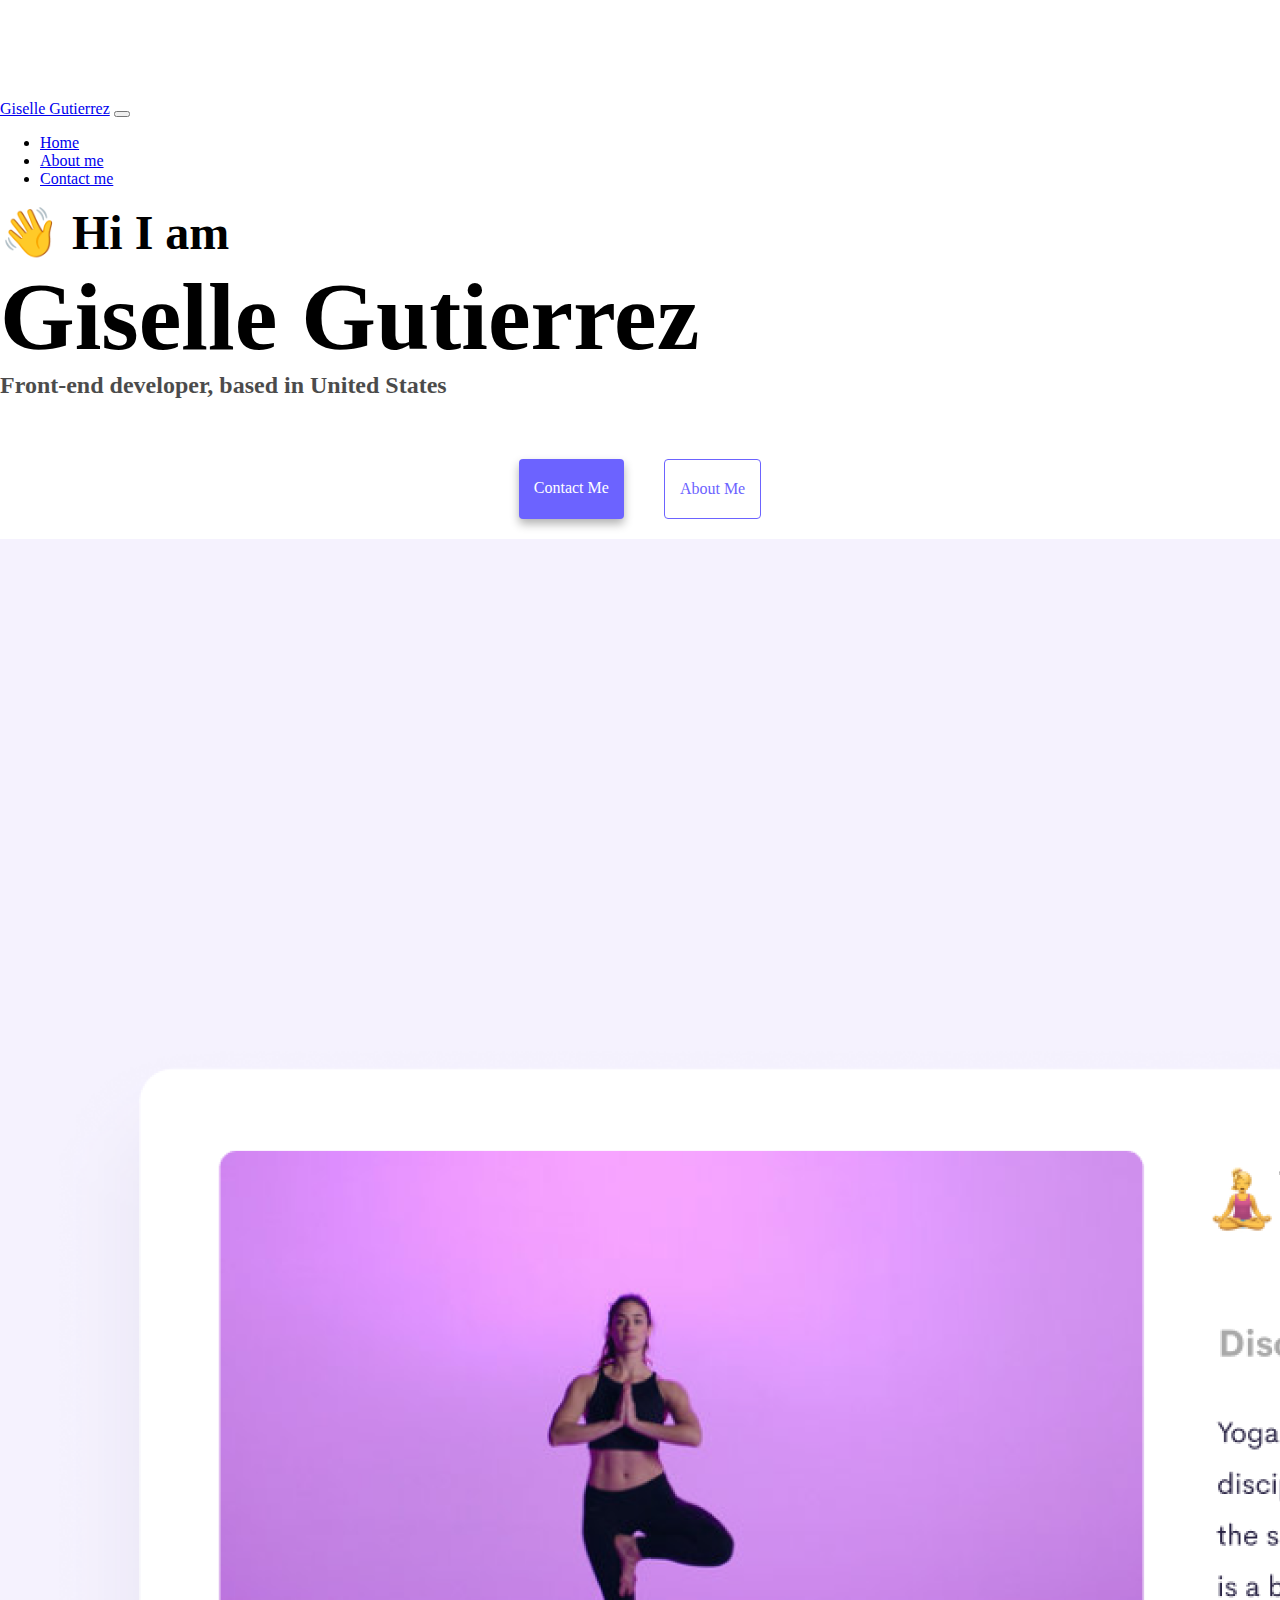
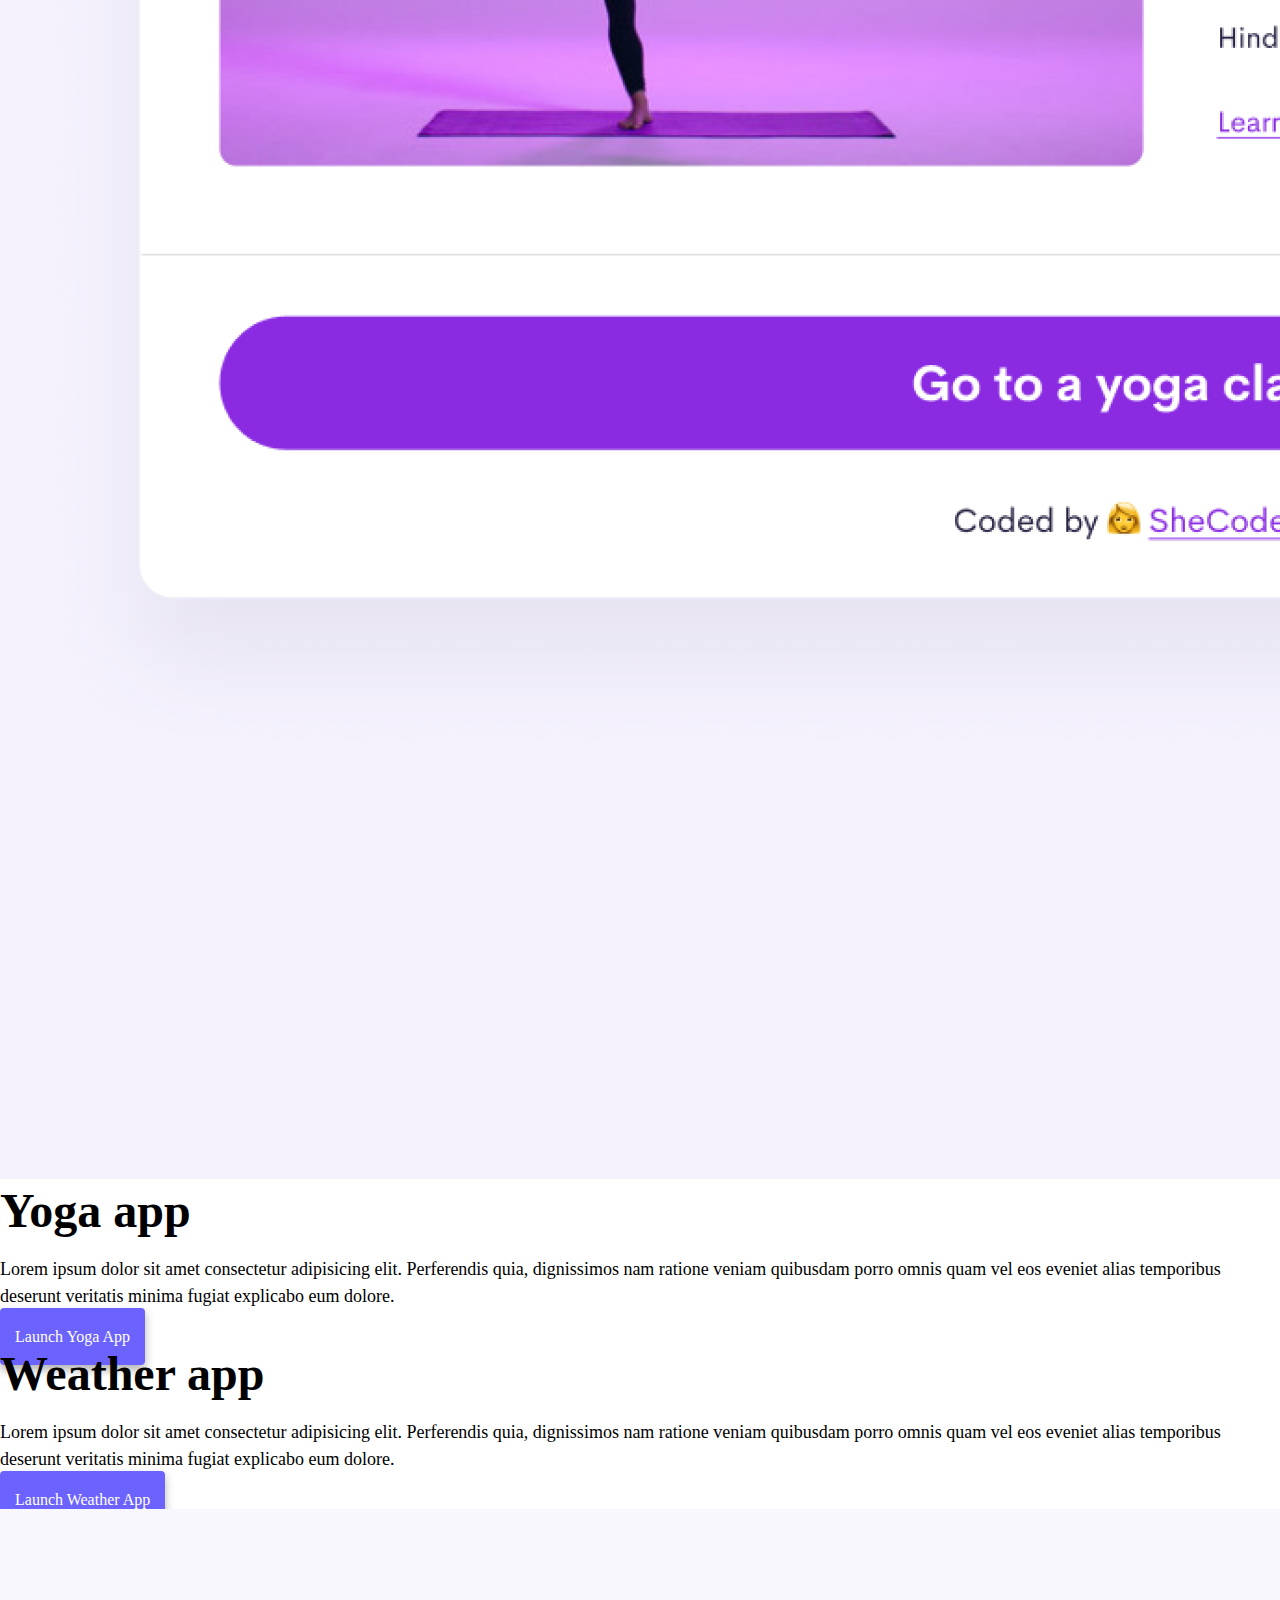
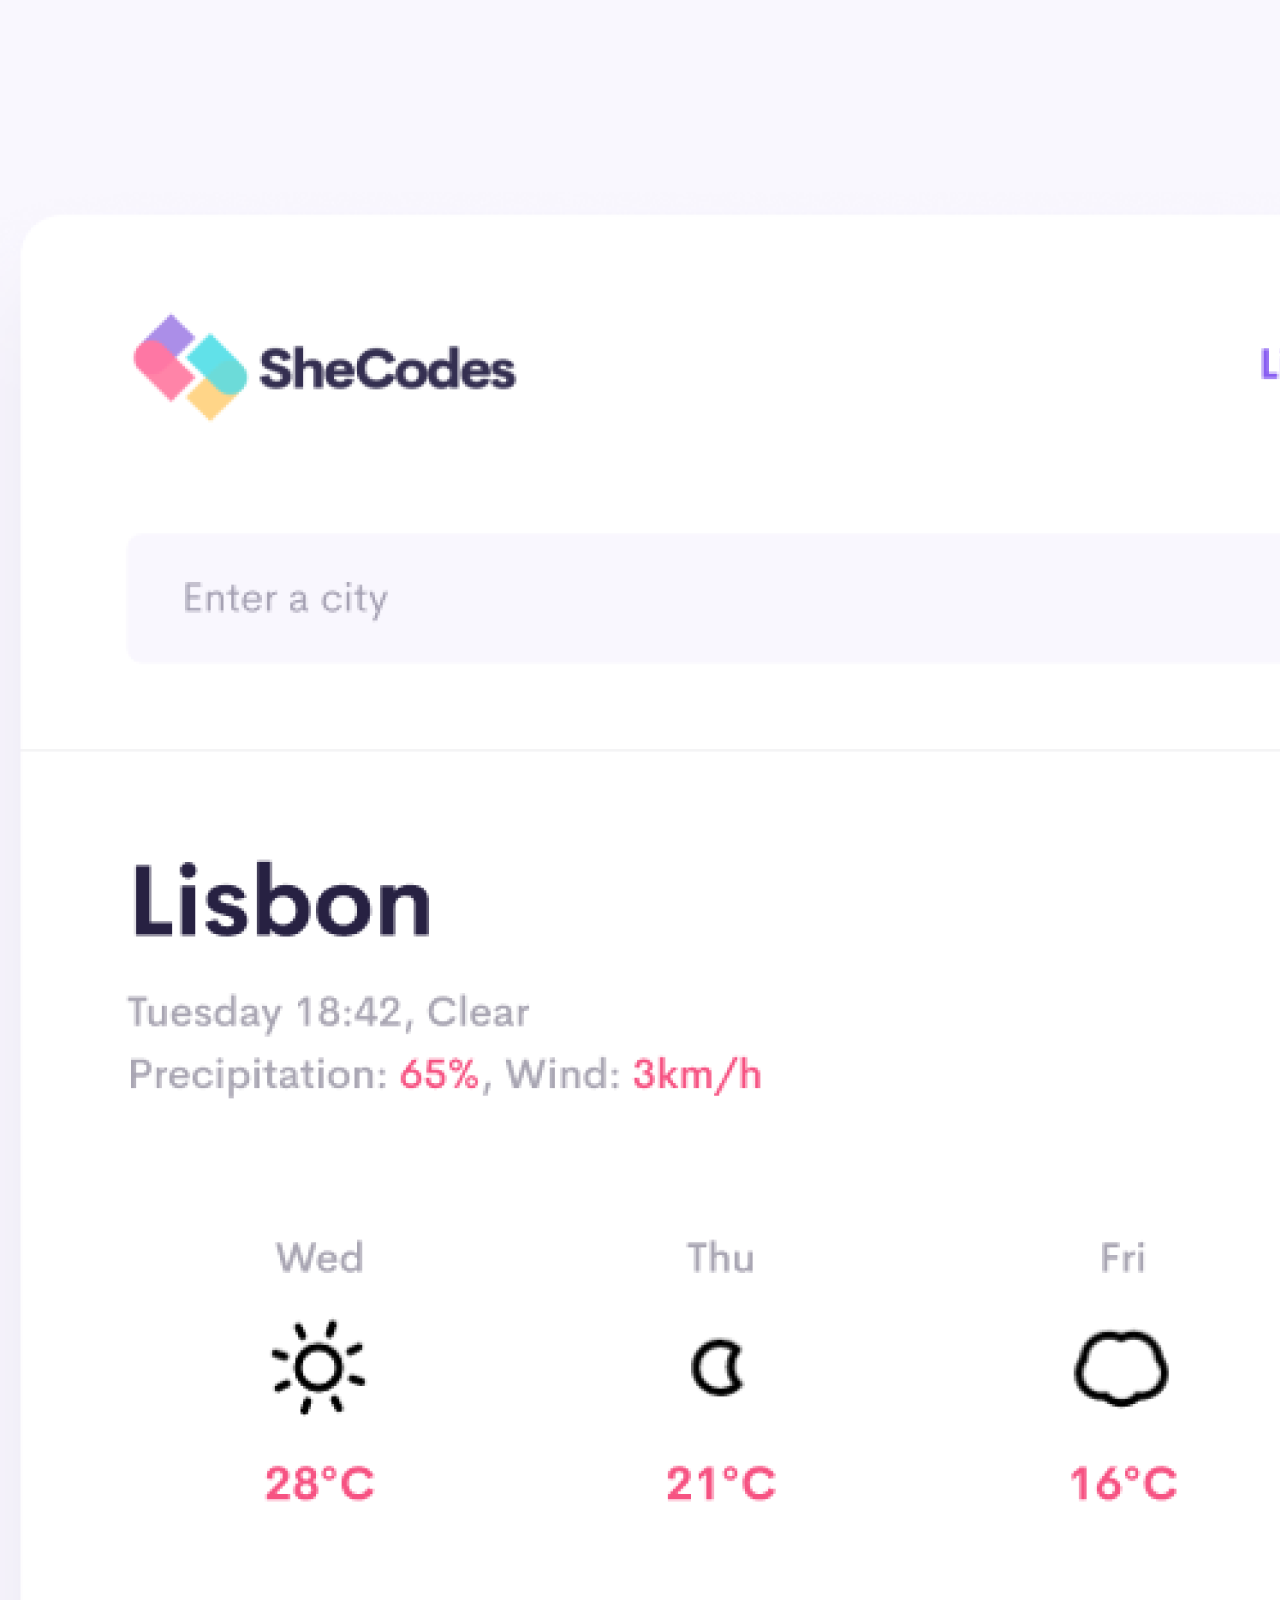
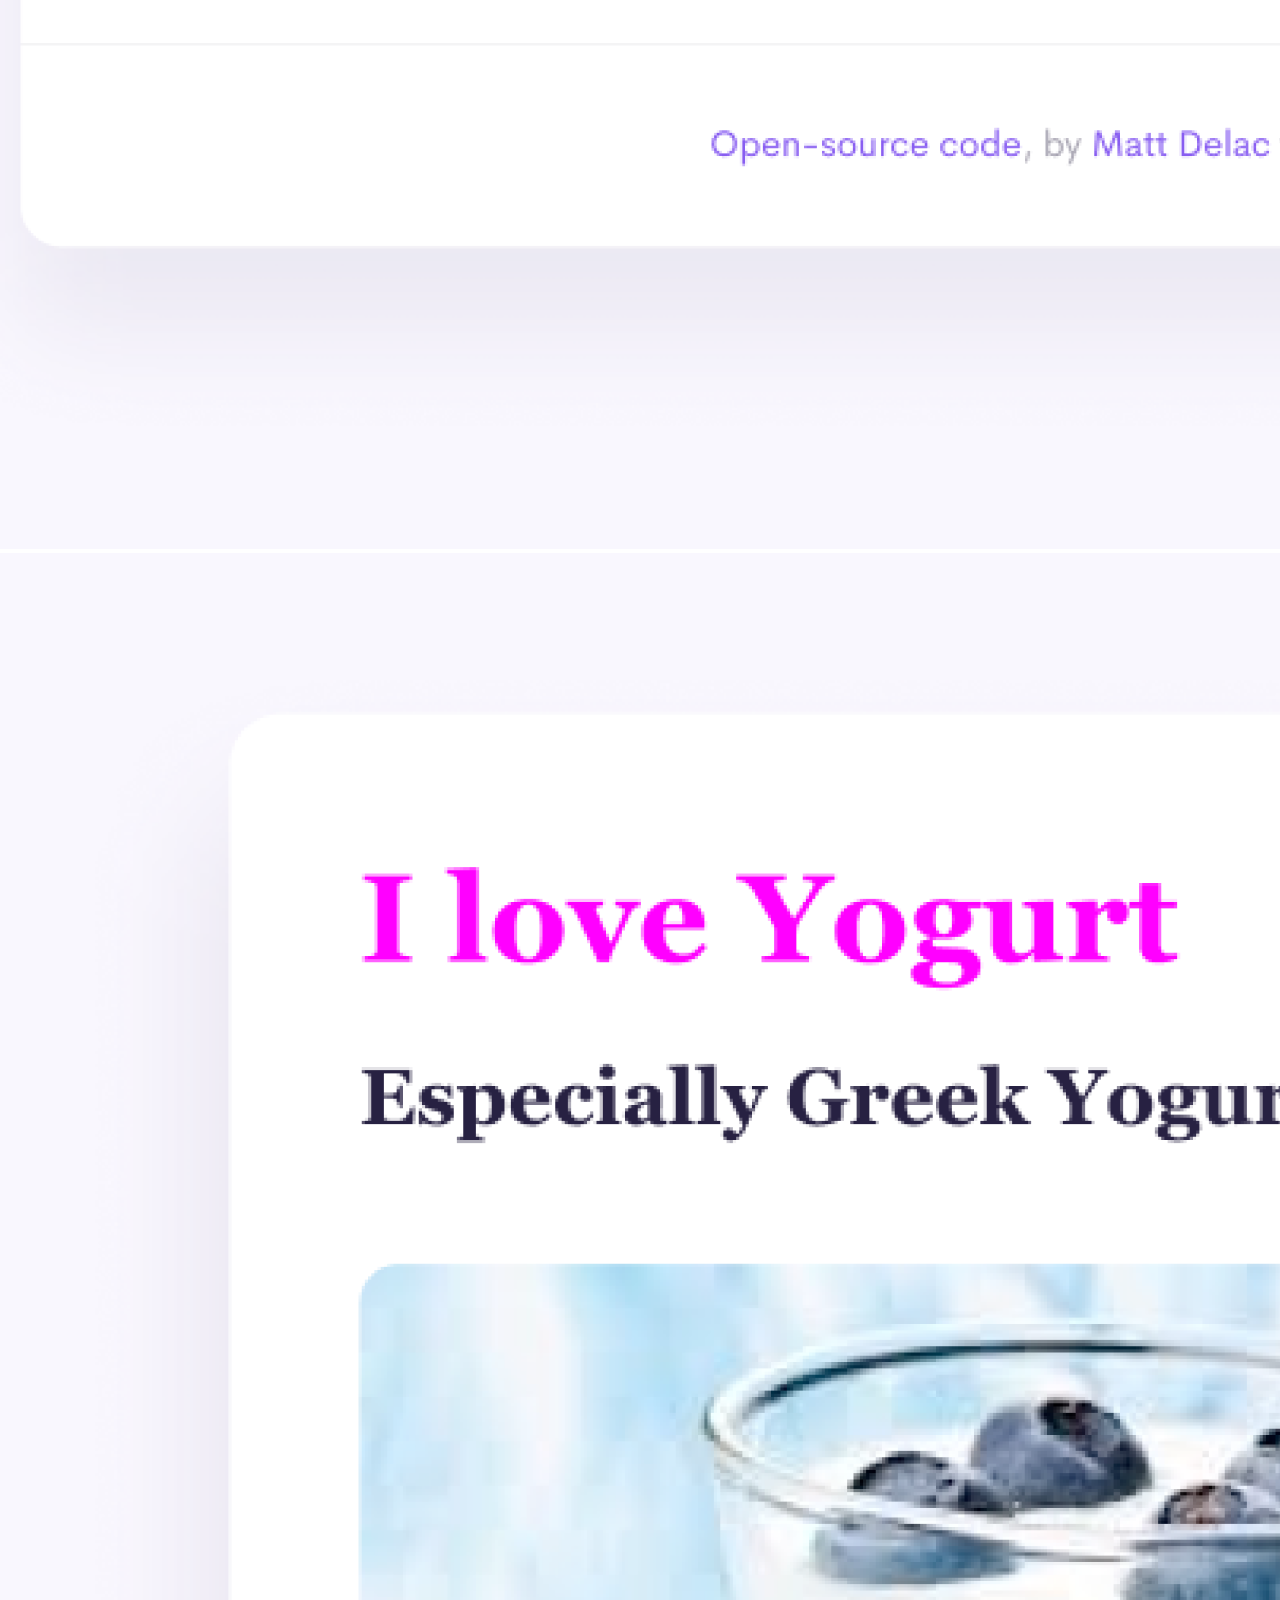
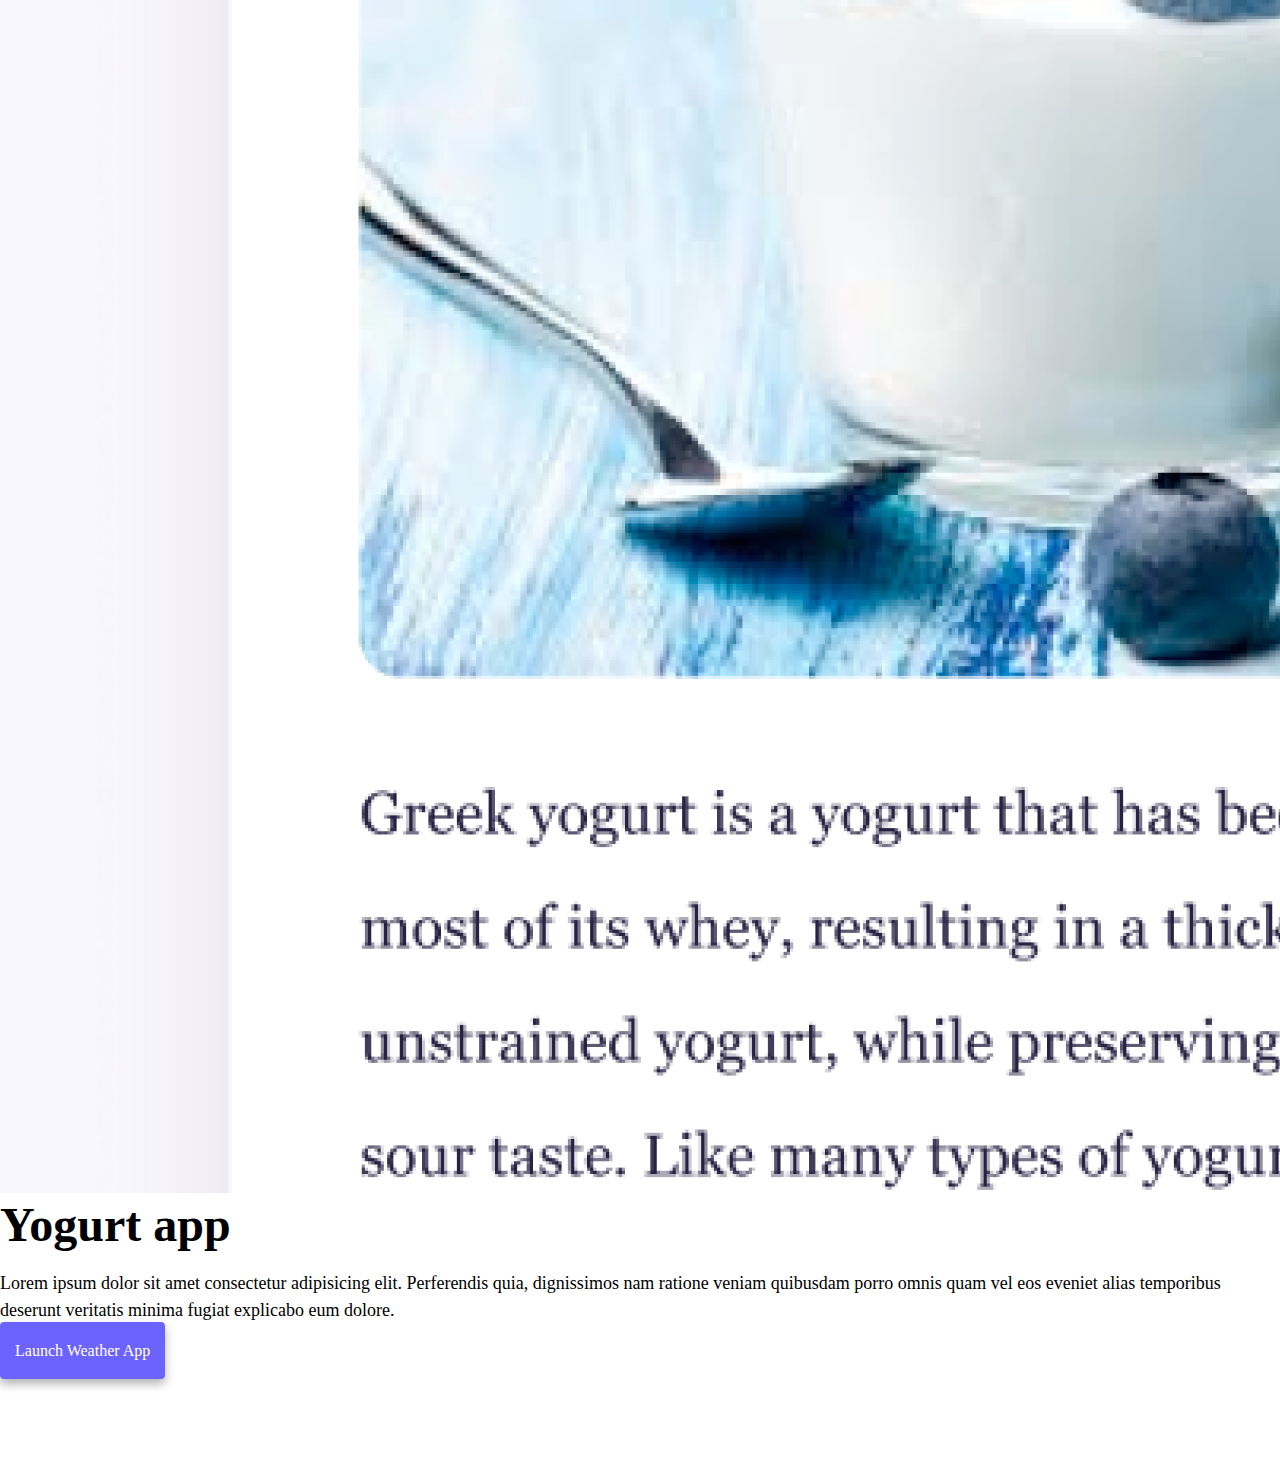
<file: index.html>
<!DOCTYPE html>
<html lang="en">
<head>
    <meta charset="UTF-8"/>
    <meta http-equiv="X-UA-Compatible" content="IE=edge"/>
    <meta name="viewport" content="width=device-width, initial-scale=1.0"/>
    <meta name="description"
          content="Giselle Gutierrez is a front-end developer based in Europe, check out her projects and contact her for job inquiries "/>
    <title>Front-end developer - Giselle Gutierrez</title>
    <link
            href="https://cdn.jsdelivr.net/npm/bootstrap@5.0.0-beta2/dist/css/bootstrap.min.css"
            rel="stylesheet"
            integrity="sha384-BmbxuPwQa2lc/FVzBcNJ7UAyJxM6wuqIj61tLrc4wSX0szH/Ev+nYRRuWlolflfl"
            crossorigin="anonymous"
    />
    <script
            src="https://cdn.jsdelivr.net/npm/bootstrap@5.0.0-beta2/dist/js/bootstrap.bundle.min.js"
            integrity="sha384-b5kHyXgcpbZJO/tY9Ul7kGkf1S0CWuKcCD38l8YkeH8z8QjE0GmW1gYU5S9FOnJ0"
            crossorigin="anonymous"
    ></script>
    <link rel="stylesheet" href="style.css"/>
</head>
<body>
<nav class="navbar navbar-expand-lg navbar-light bg-light fixed-top">
    <div class="container">
        <a class="navbar-brand" href="index.html" title="Homepage">Giselle Gutierrez</a>
        <button
                class="navbar-toggler"
                type="button"
                data-bs-toggle="collapse"
                data-bs-target="#navbarNav"
                aria-controls="navbarNav"
                aria-expanded="false"
                aria-label="Toggle navigation"
        >
            <span class="navbar-toggler-icon"></span>
        </button>
        <div class="collapse navbar-collapse" id="navbarNav">
            <ul class="navbar-nav">
                <li class="nav-item">
                    <a class="nav-link active" aria-current="page" href="index.html" title="Homepage"
                    >Home</a
                    >
                </li>
                <li class="nav-item">
                    <a class="nav-link" href="about.html" title="About Giselle Gutierrez">About me</a>
                </li>
                <li class="nav-item">
                    <a class="nav-link" href="about.html#contact" title="Contact Giselle Gutierrez">Contact me</a>
                </li>
            </ul>
        </div>
    </div>
</nav>
<h2 class="text-center">👋 Hi I am</h2>
<h1 class="text-center">Giselle Gutierrez</h1>
<h3 class="text-center">Front-end developer, based in United States</h3>
<div class="navigation-links mb-5">
    <a href="about.html#contact" class="primary-link" title="Contact Giselle Gutierrez">Contact me</a>
    <a href="about.html" class="secondary-link" title="About Giselle Gutierrez">About me</a>
</div>
<div class="container">
    <div class="row">
        <div class="col-sm-6">
            <img
                    src="images/yoga.png"
                    class="img-fluid rounded d-sm-block"
                    alt="yoga image"
            />
        </div>
        <div class="col-sm-6">
            <h2 class="mb-3">Yoga app</h2>
            <p>
                Lorem ipsum dolor sit amet consectetur adipisicing elit. Perferendis
                quia, dignissimos nam ratione veniam quibusdam porro omnis quam vel
                eos eveniet alias temporibus deserunt veritatis minima fugiat
                explicabo eum dolore.
            </p>
            <div class="mt-5">
                <a href="#" class="primary-link project-link" title="Yoga Project">Launch Yoga App</a>
            </div>
        </div>
    </div>
    <div class="row mt-5">
        <div class="col-sm-6">
            <h2 class="mb-3">Weather app</h2>
            <p>
                Lorem ipsum dolor sit amet consectetur adipisicing elit. Perferendis
                quia, dignissimos nam ratione veniam quibusdam porro omnis quam vel
                eos eveniet alias temporibus deserunt veritatis minima fugiat
                explicabo eum dolore.
            </p>
            <div class="mt-5">
                <a href="#" class="primary-link project-link" title="Weather Project">Launch Weather App</a>
            </div>
        </div>
        <div class="col-sm-6">
            <img
                    src="images/weather.png"
                    class="img-fluid rounded d-none d-sm-block"
                    alt="weather image"
            />
        </div>
    </div>
    <div class="row mt-5">
        <div class="col-sm-6">
            <img
                    src="images/yogurt.png"
                    class="img-fluid rounded d-sm-block"
                    alt="yogurt image"
            />
        </div>
        <div class="col-sm-6">
            <h2 class="mb-3">Yogurt app</h2>
            <p>
                Lorem ipsum dolor sit amet consectetur adipisicing elit. Perferendis
                quia, dignissimos nam ratione veniam quibusdam porro omnis quam vel
                eos eveniet alias temporibus deserunt veritatis minima fugiat
                explicabo eum dolore.
            </p>
            <div class="mt-5">
                <a href="#" class="primary-link project-link" title="Yoga Project">Launch Weather App</a>
            </div>
        </div>
    </div>
</div>
</body>
</html>
</file>
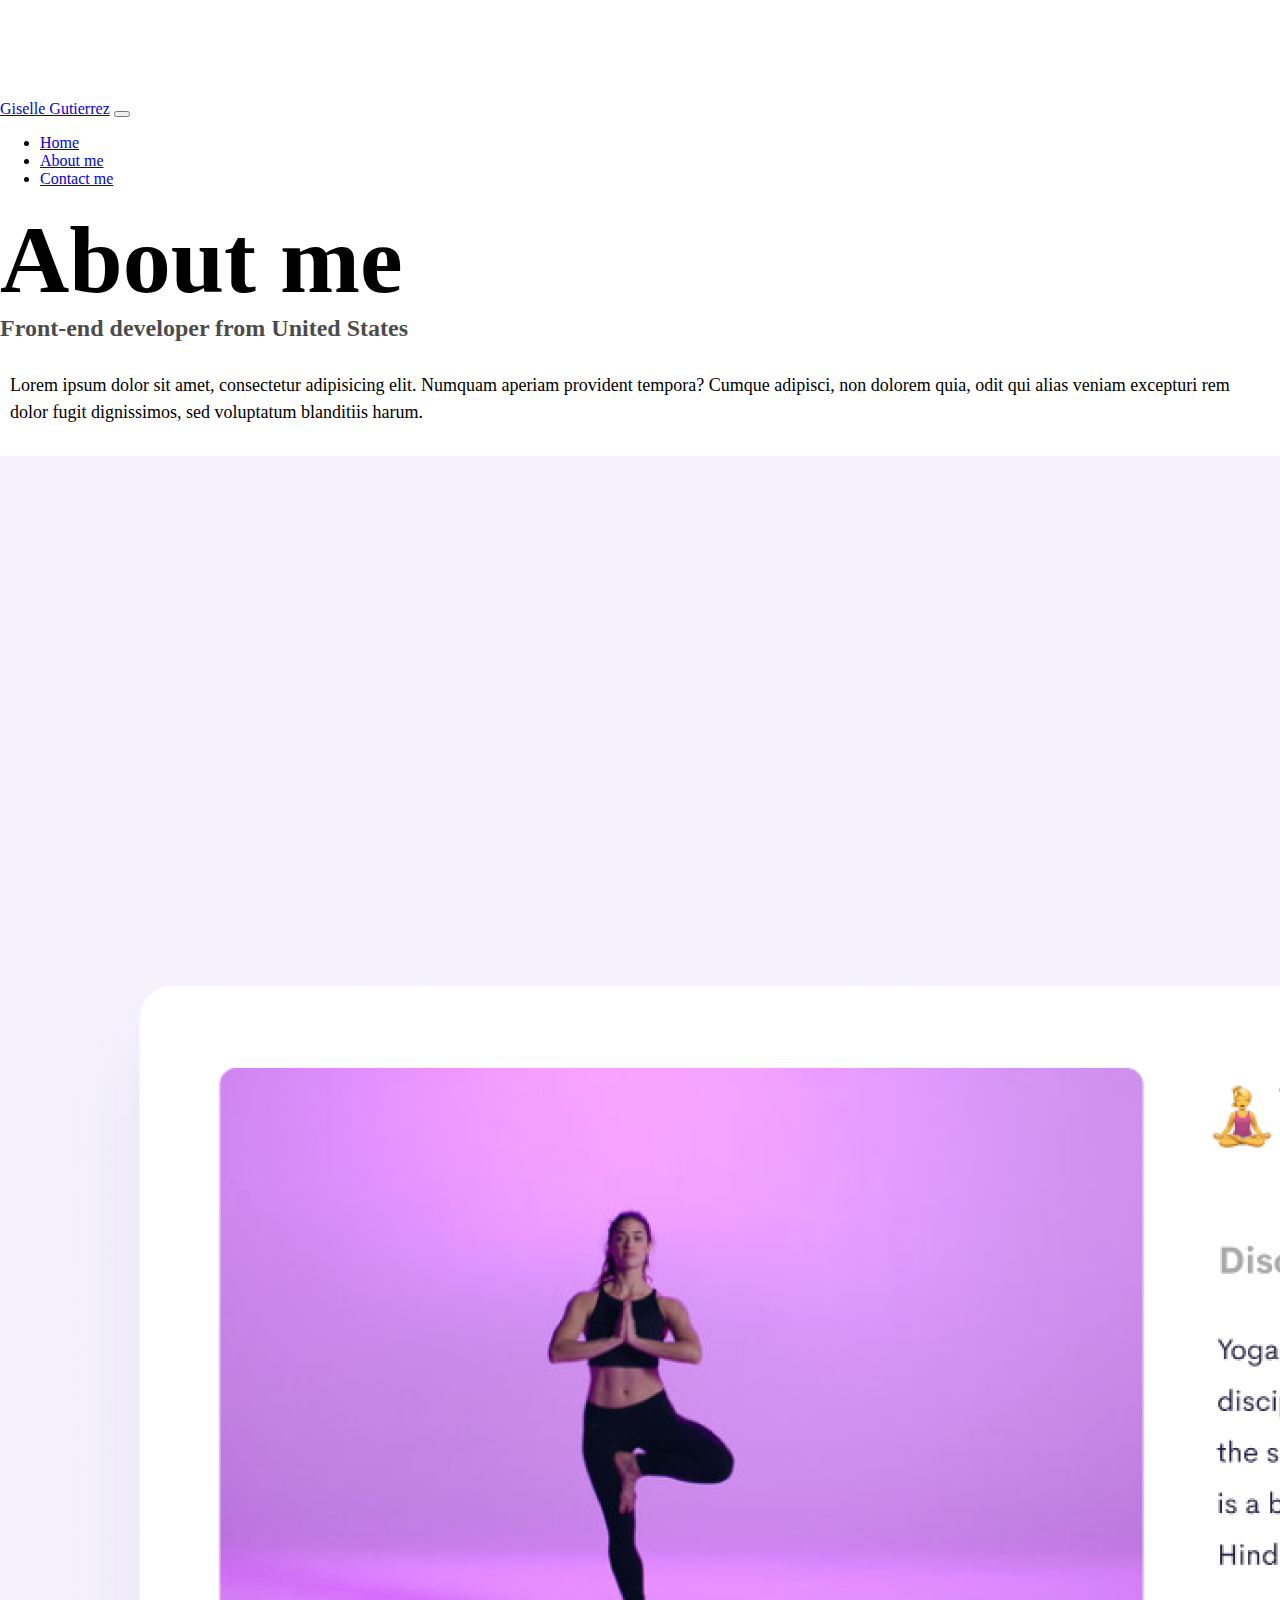
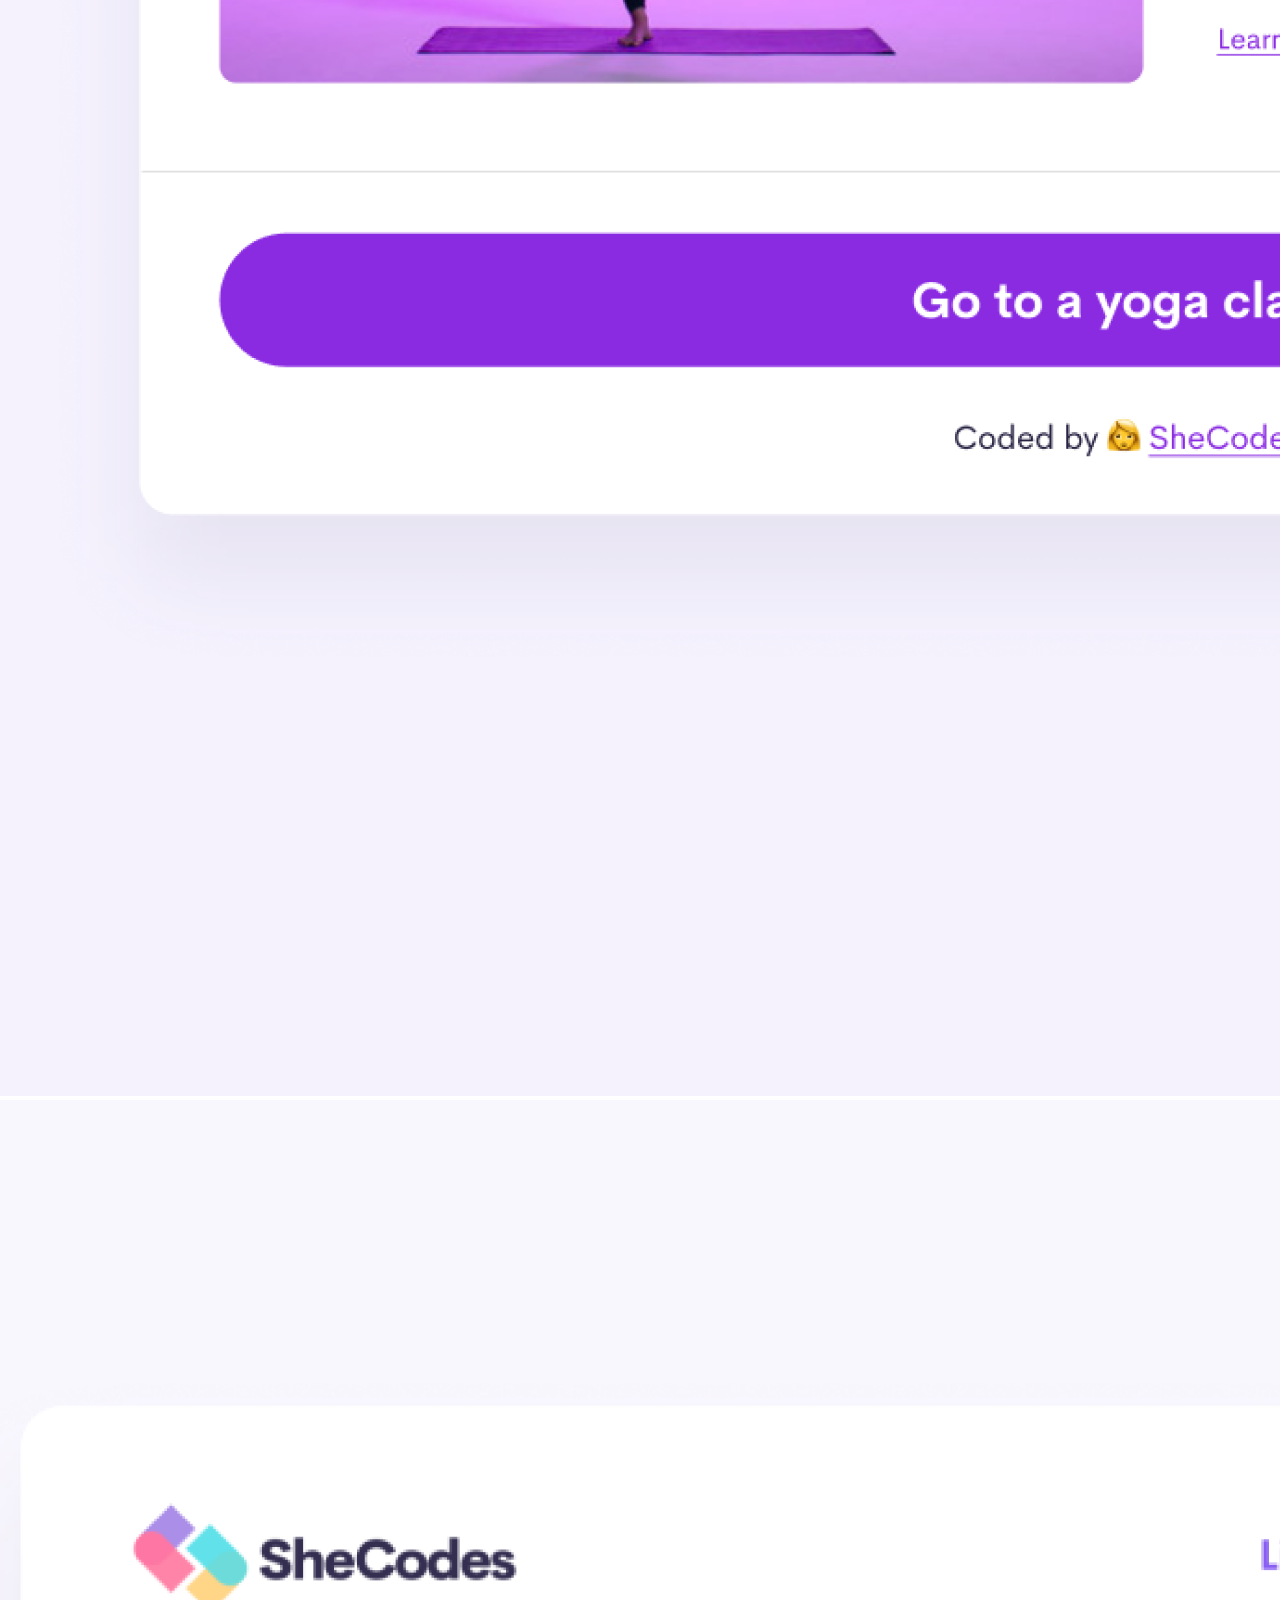
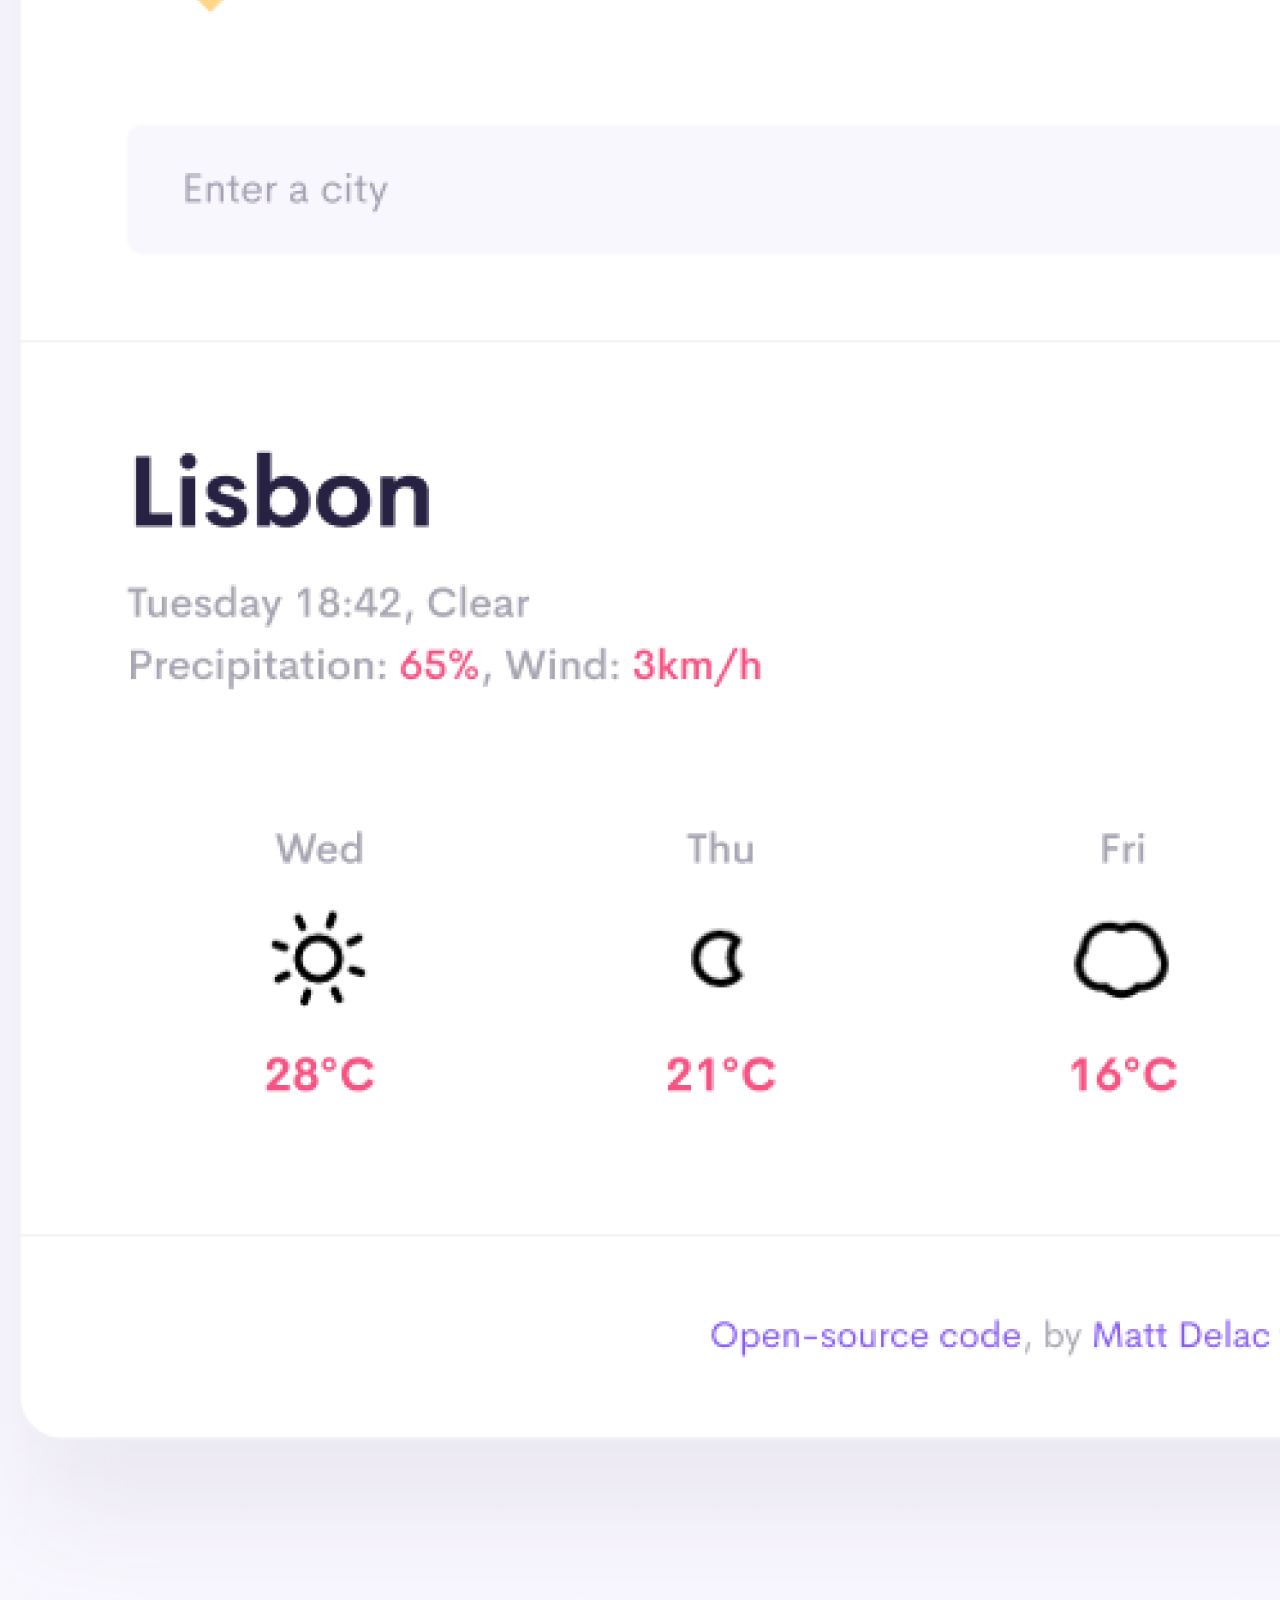
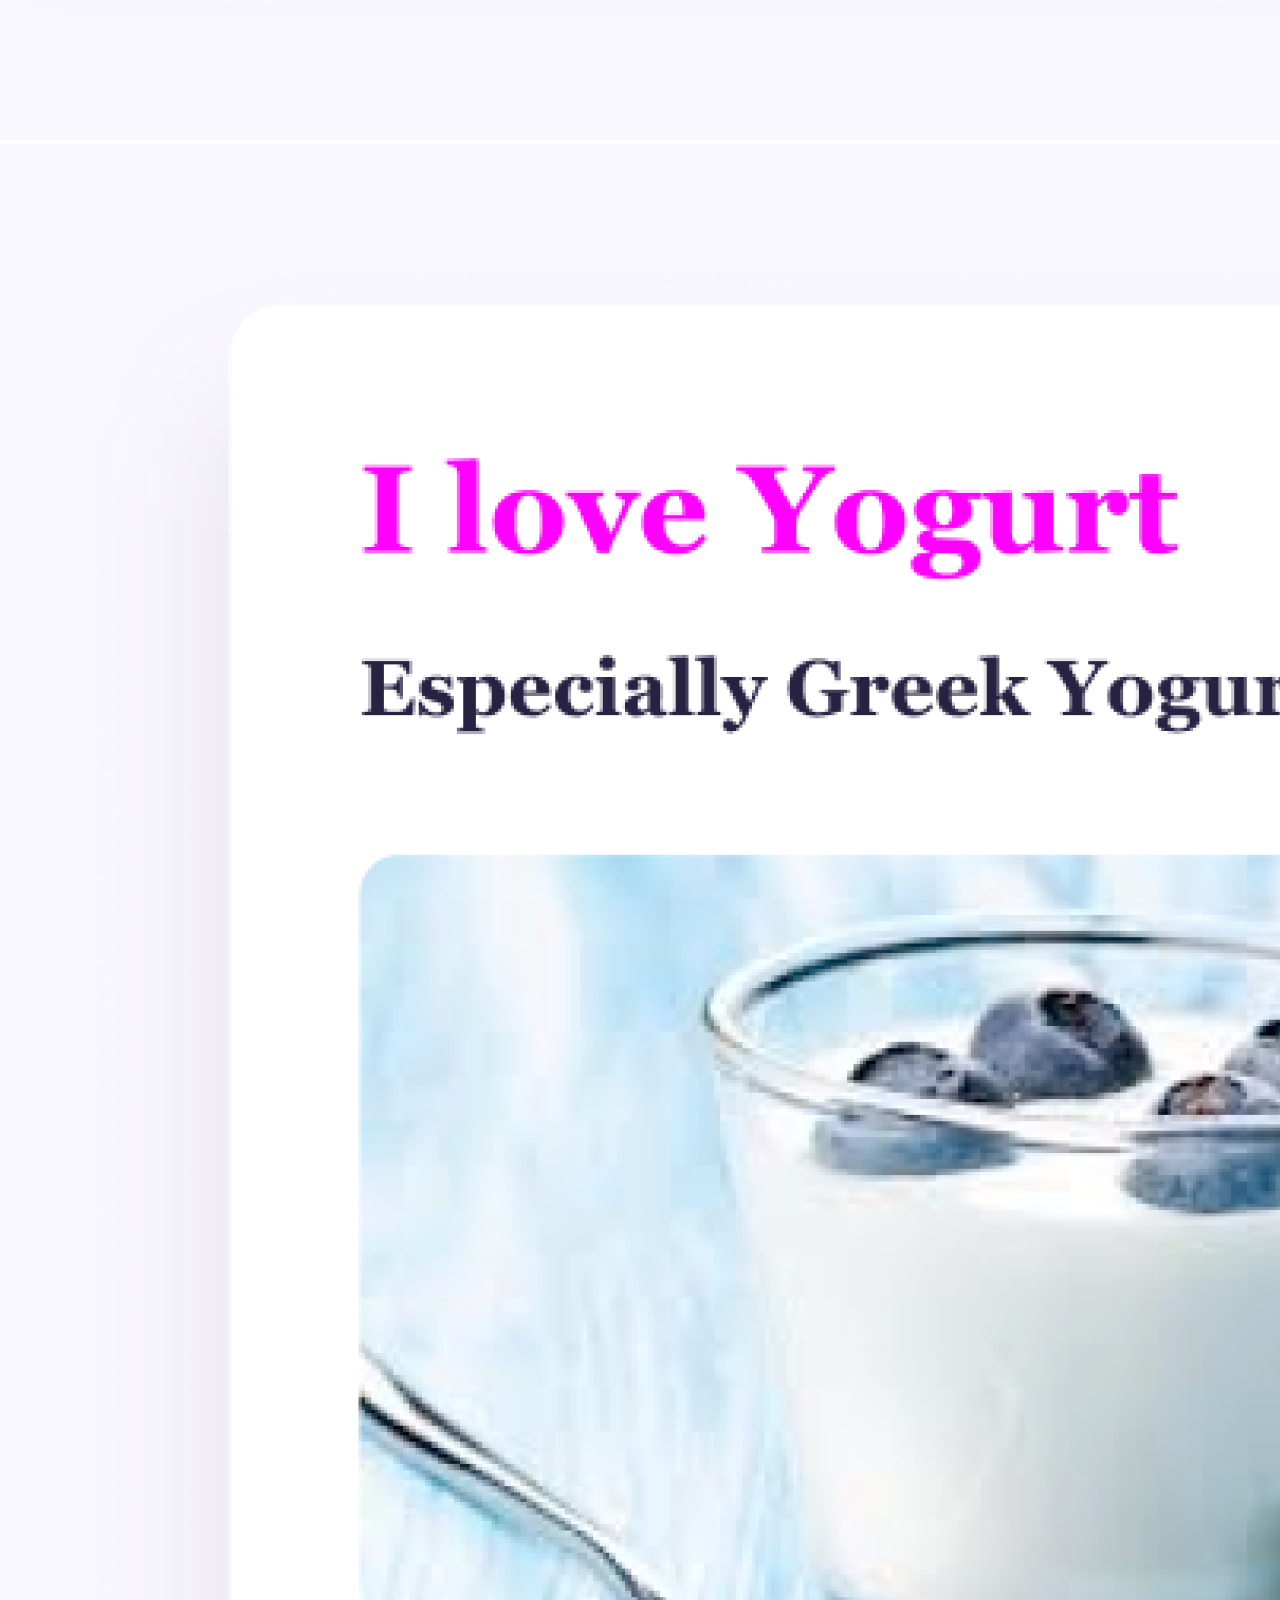
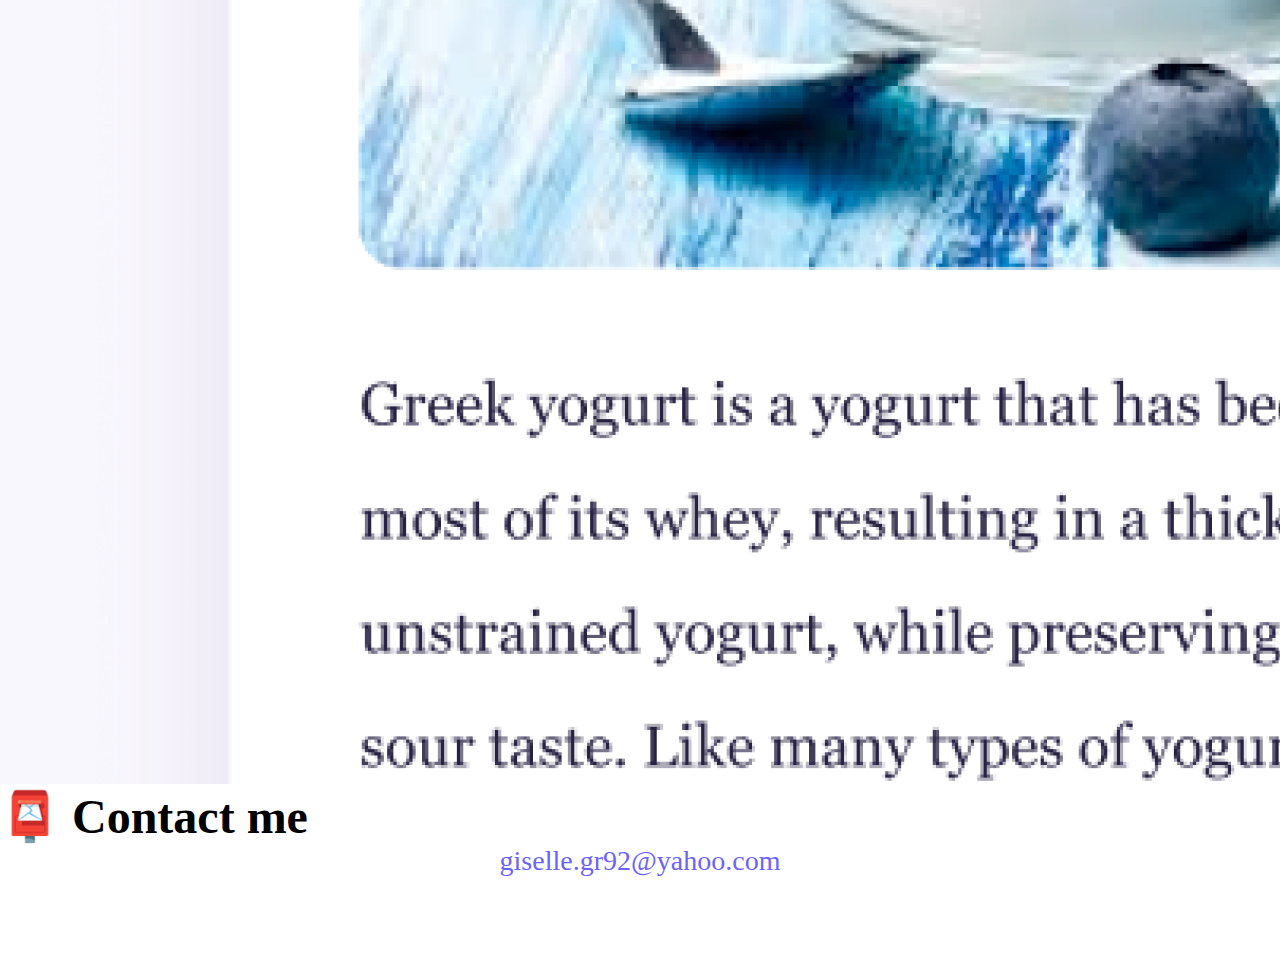
<file: about.html>
<!DOCTYPE html>
<html lang="en">
<head>
    <meta charset="UTF-8"/>
    <meta http-equiv="X-UA-Compatible" content="IE=edge"/>
    <meta name="viewport" content="width=device-width, initial-scale=1.0"/>
    <meta name="description"
          content="About Giselle Gutierrez, a front-end developer based in USA."/>

    <link
            href="https://cdn.jsdelivr.net/npm/bootstrap@5.0.0-beta2/dist/css/bootstrap.min.css"
            rel="stylesheet"
            integrity="sha384-BmbxuPwQa2lc/FVzBcNJ7UAyJxM6wuqIj61tLrc4wSX0szH/Ev+nYRRuWlolflfl"
            crossorigin="anonymous"
    />
    <script
            src="https://cdn.jsdelivr.net/npm/bootstrap@5.0.0-beta2/dist/js/bootstrap.bundle.min.js"
            integrity="sha384-b5kHyXgcpbZJO/tY9Ul7kGkf1S0CWuKcCD38l8YkeH8z8QjE0GmW1gYU5S9FOnJ0"
            crossorigin="anonymous"
    ></script>
    <link rel="stylesheet" href="style.css"/>
    <title>About-page Giselle Gutierrez</title>
</head>
<body>
<nav class="navbar navbar-expand-lg navbar-light bg-light fixed-top">
    <div class="container">
        <a class="navbar-brand" href="index.html" title="Homepage">Giselle Gutierrez</a>
        <button
                class="navbar-toggler"
                type="button"
                data-bs-toggle="collapse"
                data-bs-target="#navbarNav"
                aria-controls="navbarNav"
                aria-expanded="false"
                aria-label="Toggle navigation"
        >
            <span class="navbar-toggler-icon"></span>
        </button>
        <div class="collapse navbar-collapse" id="navbarNav">
            <ul class="navbar-nav">
                <li class="nav-item">
                    <a class="nav-link " aria-current="page" href="index.html" title="Homepage"
                    >Home</a
                    >
                </li>
                <li class="nav-item">
                    <a class="nav-link active" href="about.html" title="About Giselle Gutierrez">About me</a>
                </li>
                <li class="nav-item">
                    <a class="nav-link" href="about.html#contact" title="Contact Giselle Gutierrez">Contact me</a>
                </li>
            </ul>
        </div>
    </div>
</nav>
<h1 class="text-center">About me</h1>
<h3 class="text-center">Front-end developer from United States</h3>
<div class="about-paragraphs text-center">
    <p>
        Lorem ipsum dolor sit amet, consectetur adipisicing elit. Numquam
        aperiam provident tempora? Cumque adipisci, non dolorem quia, odit qui
        alias veniam excepturi rem dolor fugit dignissimos, sed voluptatum
        blanditiis harum.
    </p>
</div>
<div class="container">
    <div class="row">
        <div class="col-sm-4">
            <img
                    src="images/yoga.png"
                    class="img-fluid p-2 mb-4 shadow rounded"
                    alt="yoga image"
            />
        </div>
        <div class="col-sm-4">
            <img
                    src="images/weather.png"
                    class="img-fluid p-2 mb-4 shadow rounded"
                    alt="weather image"
            />
        </div>
        <div class="col-sm-4">
            <img
                    src="images/yogurt.png"
                    class="img-fluid p-2 mb-4 shadow rounded"
                    alt="yogurt image"
            />
        </div>
    </div>
</div>
<div id="contact" class="mt-5">
    <h2 class="text-center">📮 Contact me</h2>
    <a href="mailto:giselle.gr92@yahoo.com" class="email-link">
        giselle.gr92@yahoo.com
    </a>
</div>
</body>
</html>
</file>
<file: style.css>
:root {
    --primary-color: #6c63ff;
    --secondary-color: #f5f2fe;
    --box-shadow: 0 5px 10px rgba(0, 0, 0, 0.3);
}

body {
    margin: 100px 0;
}

h1,
h2,
h3 {
    margin: 0;
}

h1 {
    font-size: 96px;
}


h2 {
    font-size: 48px;
}

h3 {
    font-size: 24px;
    opacity: 0.7;
}

p {
    font-size: 18px;
    line-height: 1.5;
}

.navigation-links {
    display: flex;
    margin-top: 40px;
    justify-content: center;
}

.navigation-links a {
    margin: 20px;
}

.primary-link {
    border-radius: 4px;
    padding: 20px 15px;
    text-decoration: none;
    text-transform: capitalize;
    background: var(--primary-color);
    box-shadow: var(--box-shadow);
    color: white;
}

.primary-link:hover{
    color: white;
}

.secondary-link {
    border-radius: 4px;
    padding: 20px 15px;
    text-decoration: none;
    text-transform: capitalize;
    color: var(--primary-color);
    border: 1px solid var(--primary-color);
}

.homepage-link {
    color: var(--primary-color);
    text-align: center;
    display: block;
}

.about-paragraphs {
    margin: 30px 0;
}

.about-paragraphs p {
    margin: 10px;
}

.email-link {
    display: flex;
    justify-content: center;
    color: var(--primary-color);
    font-size: 28px;
    text-decoration: none;
}

.email-link:hover {
    text-decoration: underline;
}

@media (max-width: 576px) {
    h1 {
        font-size: 48px;
        line-height: 1.5;
    }

    h2 {
        font-size: 32px;
        text-align: center;
    }
    p{
        text-align: center;
    }
    .project-link{
        display: block;
        text-align: center;
        margin: 0 20px;

    }

}
</file>
